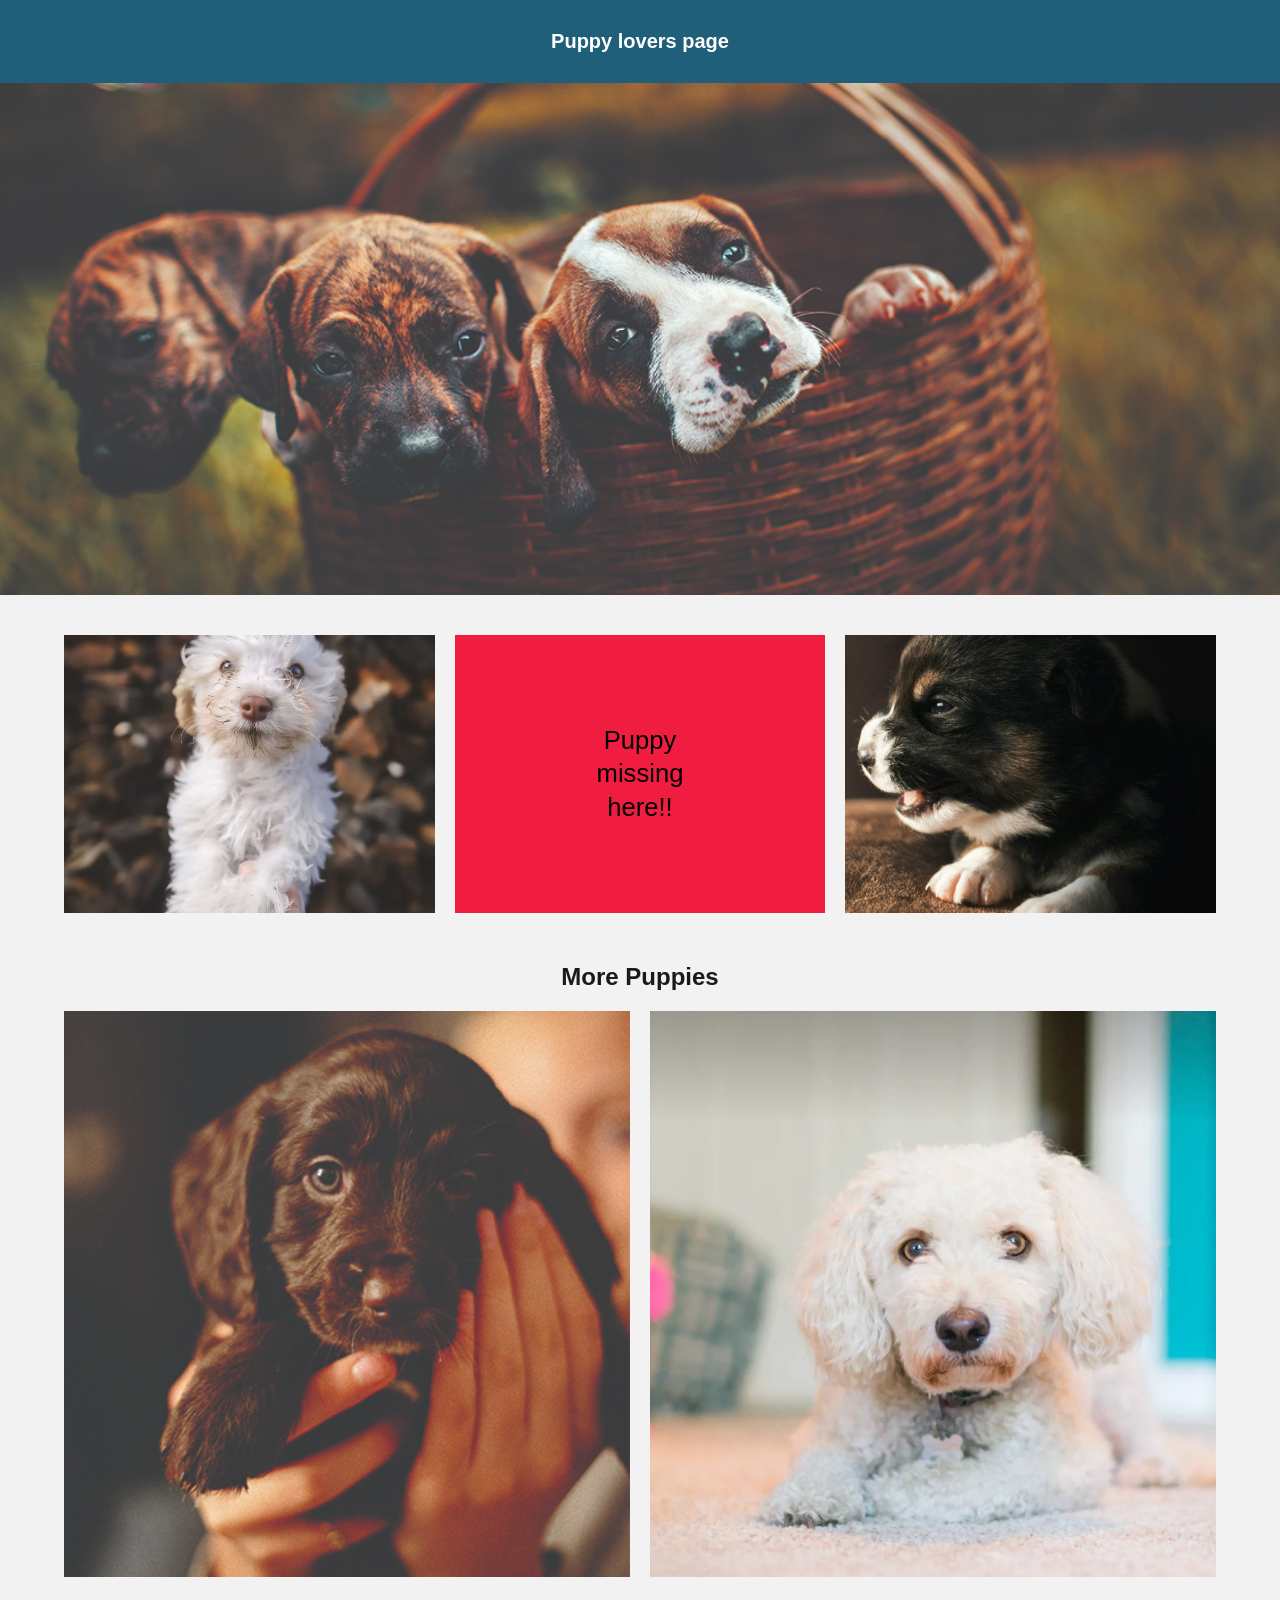
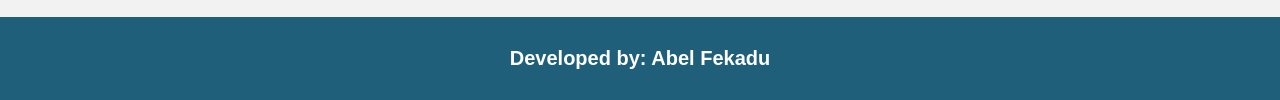
<file: index.html>
<!DOCTYPE html>
<html lang="en">
<head>
    <meta charset="UTF-8">
    <meta name="viewport" content="width=device-width, initial-scale=1.0">
    <title>Puppy Lovers Page</title>
    <link rel="stylesheet" href="PuppyStyles.css">
</head>
<body>
    <div class="container">

        <header>Puppy lovers page</header>

        <section class="banner-puppies">
            <img src="banner-puppies.jpg" alt="Puppies in a basket">
        </section>

        <section class="puppy-row">
            <img src="puppy-4.jpg" alt="White puppy">
            <div class="missing">
                Puppy<br>missing<br>here!!
            </div>
            <img src="puppy-1.jpg" alt="Black puppy">
        </section>

        <h2 class="section-title">More Puppies</h2>

        <section class="more-puppies">
            <img src="puppy-3.jpg" alt="Brown puppy">
            <img src="puppy-2.jpg" alt="White poodle">
        </section>

        <footer>Developed by: Abel Fekadu</footer>

    </div>
</body>
</html>
</file>
<file: PuppyStyles.css>
* {
    margin: 0;
    padding: 0;
    box-sizing: border-box;
}

body {
    font-family: Arial, Helvetica, sans-serif;
    background-color: #f2f2f2;
    color: #1a1a1a;
}

.container {
    width: 100%;
    background-color: #f2f2f2;
}

header,
footer {
    background-color: #1f5f7a;
    color: white;
    text-align: center;
    padding: 30px;
    font-size: 20px;
    font-weight: bold;
}

.banner-puppies img {
    width: 100%;
    aspect-ratio: 5 / 2;
    height: auto;
    object-fit: cover;
    display: block;
}

.puppy-row {
    display: grid;
    grid-template-columns: 1fr 1fr 1fr;
    gap: 20px;
    padding: 40px clamp(20px, 5vw, 80px);
}

.puppy-row img {
    width: 100%;
    aspect-ratio: 4 / 3;
    height: auto;
    object-fit: cover;
    display: block;
}

.missing {
    width: 100%;
    aspect-ratio: 4 / 3;
    background-color: #f01d40;
    font-size: clamp(18px, 2vw, 28px);
    color: #000;
    text-align: center;
    display: flex;
    align-items: center;
    justify-content: center;
    line-height: 1.3;
}

.section-title {
    text-align: center;
    font-size: 24px;
    font-weight: bold;
    margin: 10px 0 20px;
}

.more-puppies {
    display: grid;
    grid-template-columns: 1fr 1fr;
    gap: 20px;
    padding: 0 clamp(20px, 5vw, 80px) 40px;
}

.more-puppies img {
    width: 100%;
    aspect-ratio: 1 / 1;
    height: auto;
    object-fit: cover;
    display: block;
}

@media (max-width: 700px) {
    .puppy-row,
    .more-puppies {
        grid-template-columns: 1fr;
    }
}
</file>
